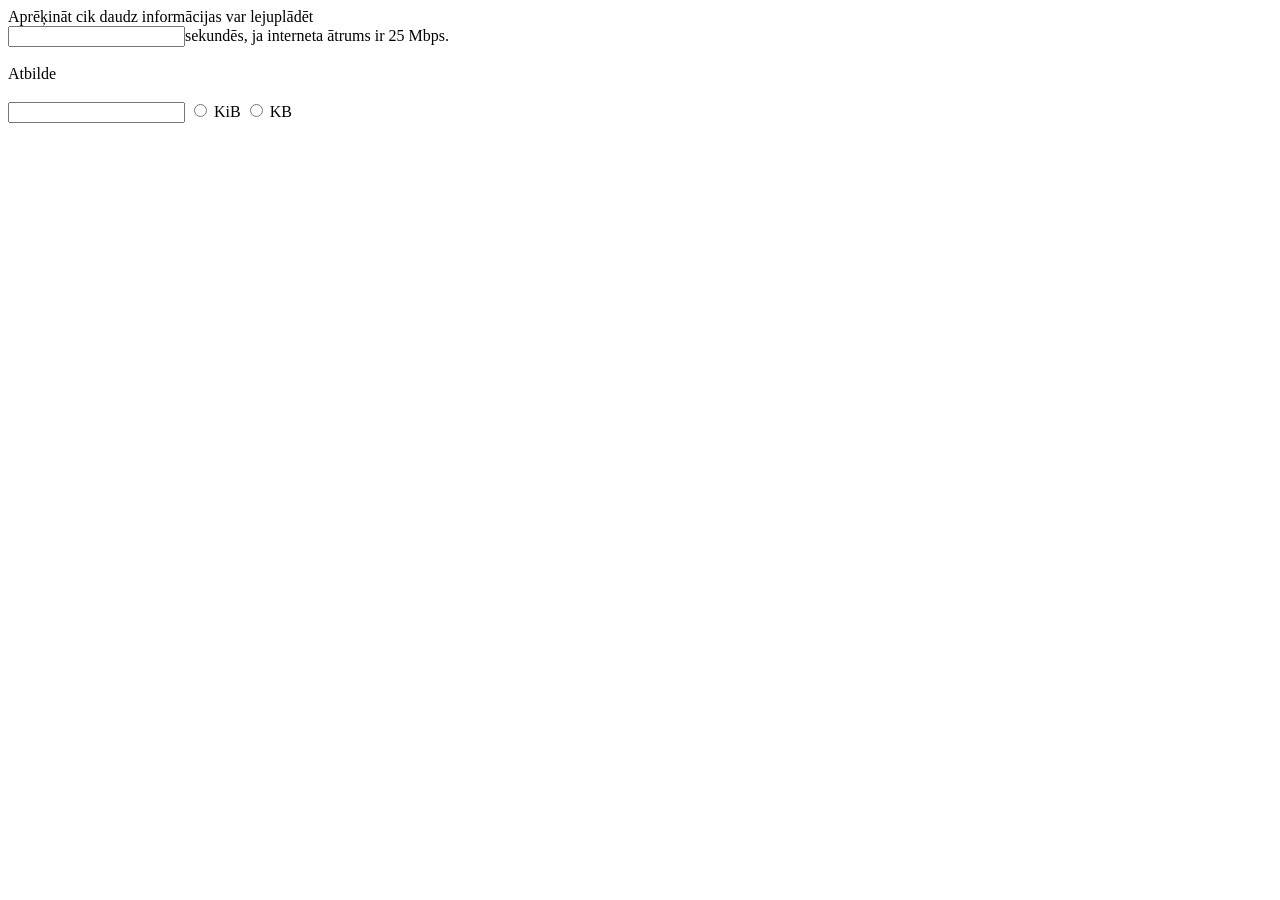
<file: baiti.html>
<!DOCTYPE html>
<!--
Click nbfs://nbhost/SystemFileSystem/Templates/Licenses/license-default.txt to change this license
Click nbfs://nbhost/SystemFileSystem/Templates/ClientSide/html.html to edit this template
-->
<html>
    <head>
        <title>Baiti</title>
        <meta charset="UTF-8">
        <meta name="viewport" content="width=device-width, initial-scale=1.0">
    </head>
    <body>
        <form>
             <label for="sek">Aprēķināt cik daudz informācijas var lejuplādēt</label><br>
  <input type="text" id="sek" name="sek" onfocus="sek.value=''; atb.value=''">sekundēs, ja interneta ātrums ir 25 Mbps.<br>
  <br><label for="atb">Atbilde</label><br><br>
  <input  id="atb" name="atb"> 
  <input type="radio" id="Kib" name="fav_language" onclick="atb.value=3052*sek.value" value="HTML">
  <label for="Kib">KiB</label>
  <input type="radio" id="Kb" name="fav_language" value="GTML" onclick="atb.value=3125*sek.value">
  <label for="Kb">KB</label>
        </form>


    </body>
</html>
</file>
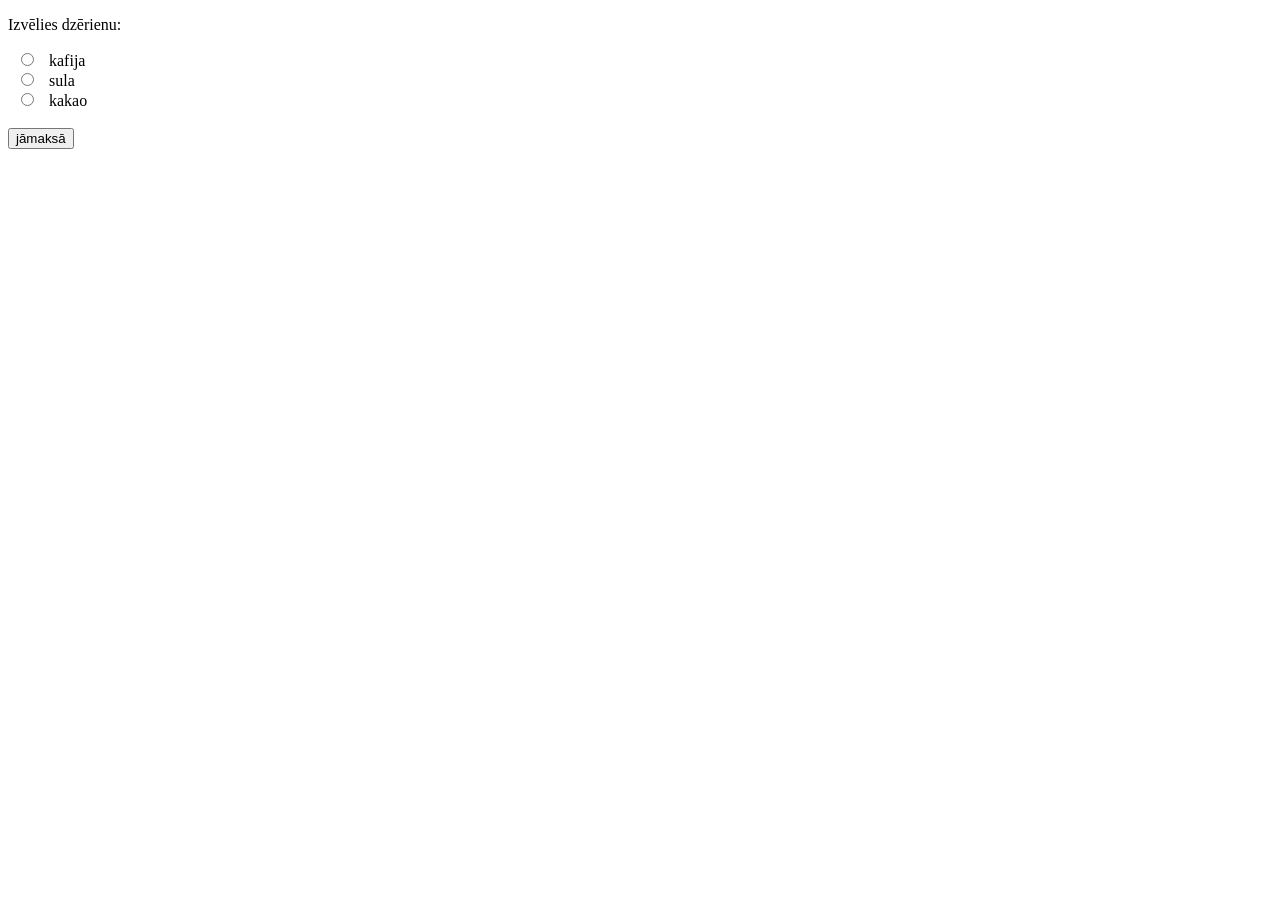
<file: dzer.html>
<!DOCTYPE html>
<html>
<body>
<script>
function maksa(){
	let dz = document.getElementsByTagName('input');
    let sum=0;
    for(i = 0; i < dz.length-1; i++) {
       if(dz[i].checked) sum+=Number(dz[i].value);
    }
    document.getElementById("maksa").innerHTML="Jāmaksā "+sum;
 }   
</script>
<p>Izvēlies dzērienu:</p>
<form>
  <input type="radio" id="kafija" name="drink" value="3.60">
  <label for="kafija">kafija</label><br>
  <input type="radio" id="sula" name="drink" value="2.50">
  <label for="sula">sula</label><br>
  <input type="radio" id="kakao" name="drink" value="3.20">
  <label for="kakao">kakao</label><br><br>
  <input type="button" id="poga" value="jāmaksā" onclick="maksa()">
  <p id="maksa"></p>
</form> 
</body>
</html>
</file>
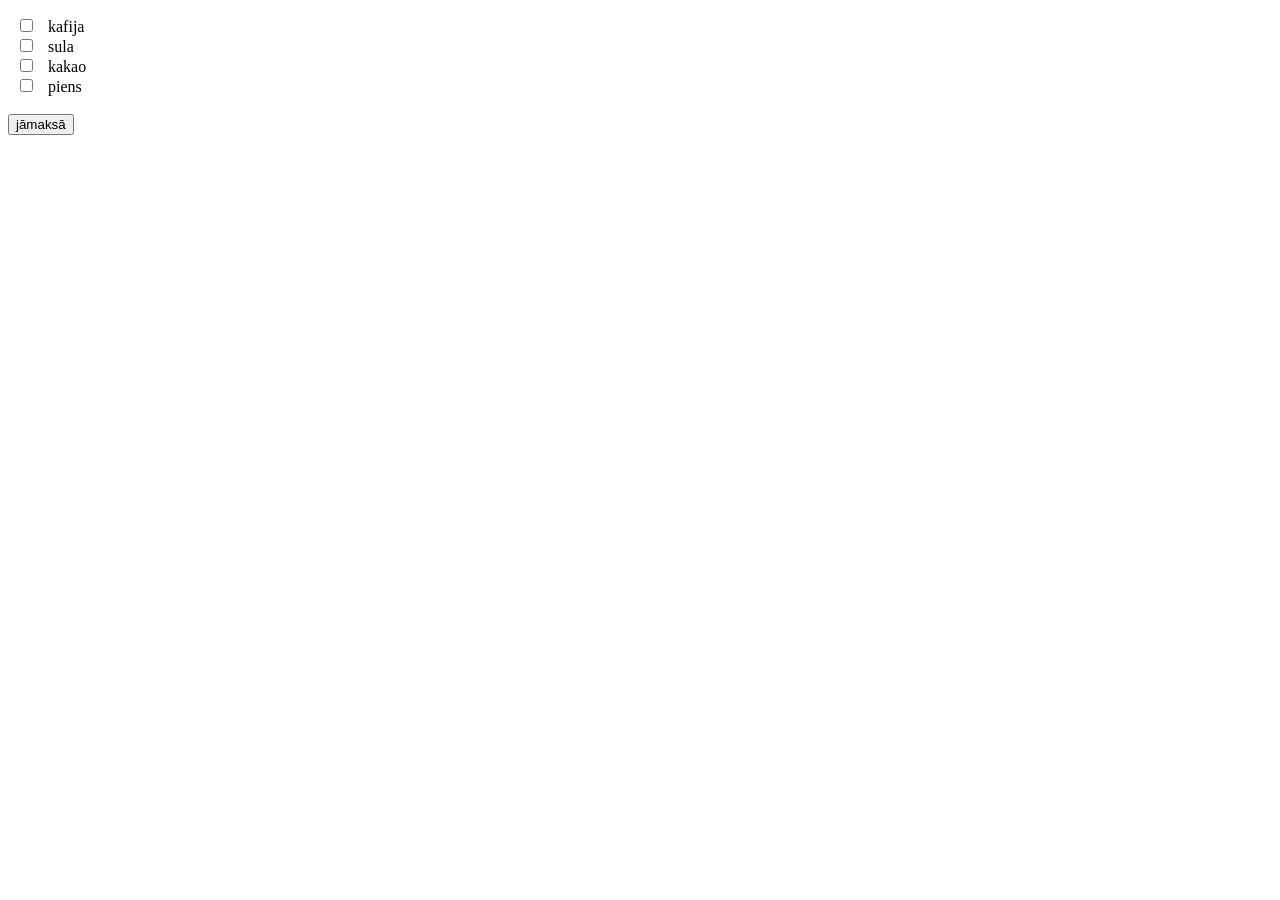
<file: dzerdaudz.html>
<!DOCTYPE html>
<html>
<body>
<script>
function maksa(){
	let dz = document.getElementsByTagName('input');
    let sum=0;
    for(i = 0; i < dz.length-1; i++) {
       if(dz[i].checked) sum+=Number(dz[i].value);
    }
    document.getElementById("maksa").innerHTML="Jāmaksā "+sum;
 }   
</script>
<p id="maksa"></p>
<form>
  <input type="checkbox" id="kafija" name="kafija" value="3.60">
  <label for="kafija">kafija</label><br>
  <input type="checkbox" id="sula"  name="sula" value="2.50">
  <label for="sula">sula</label><br>
  <input type="checkbox" id="kakao" name="kakao" value="3.20">
  <label for="kakao">kakao</label><br>
  <input type="checkbox" id="piens" name="piens" value="56.20">
  <label for="piens">piens</label><br><br>
  <input type="button" id="poga" value="jāmaksā" onclick="maksa()">
</form> 
</body>
</html>
</file>
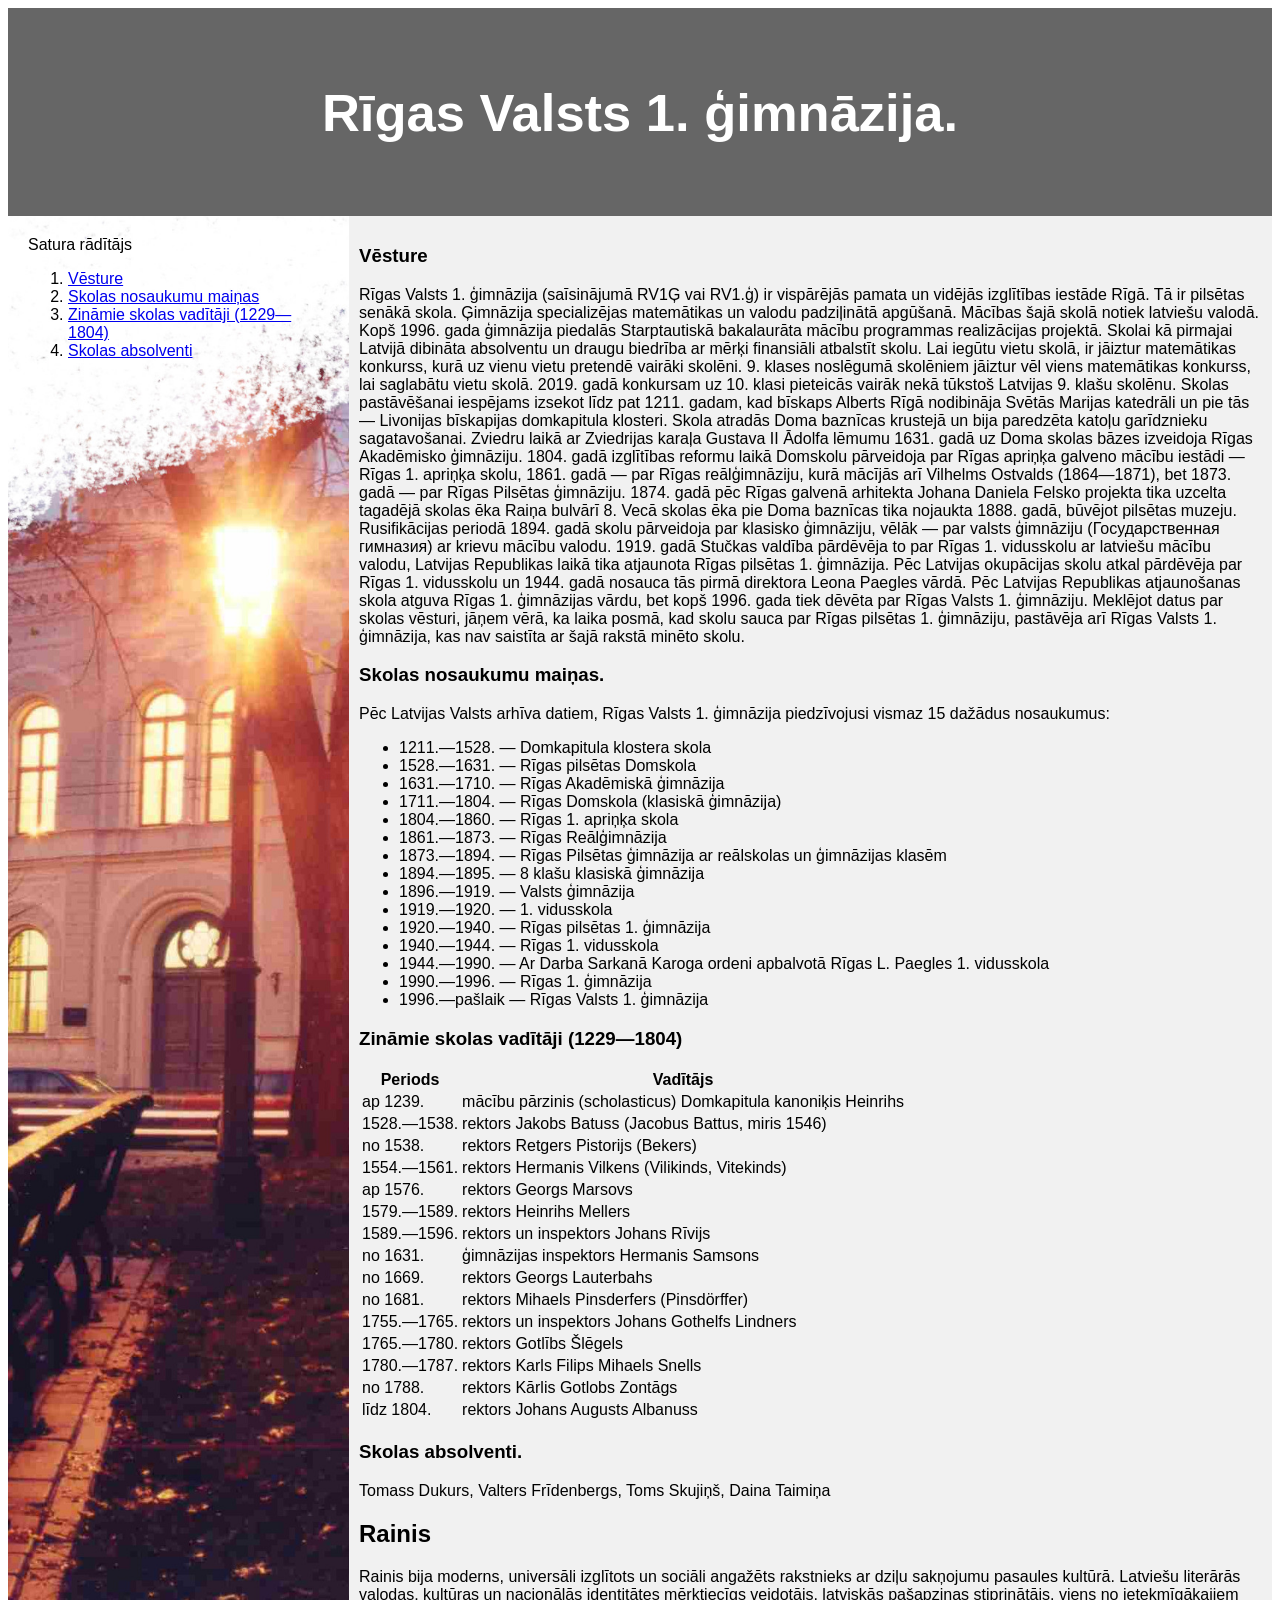
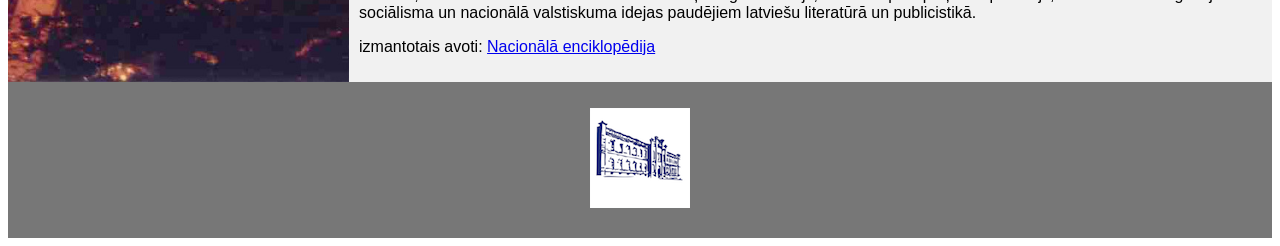
<file: skola.html>
<!DOCTYPE html>
<html lang="en">
<head>
<title>CSS Template</title>
<meta charset="utf-8">
<meta name="viewport" content="width=device-width, initial-scale=1">
<style>
* {
  box-sizing: border-box;
}

body {
  font-family: Arial, Helvetica, sans-serif;
}

/* Style the header */
header {
  background-color: #666;
  padding: 30px;
  text-align: center;
  font-size: 35px;
  color: white;
}

/* Container for flexboxes */
section {
  display: -webkit-flex;
  display: flex;
}

/* Style the navigation menu */
nav {
  -webkit-flex: 1;
  -ms-flex: 1;
  flex: 1;
  background-image: url("images/skola.jpg");
   background-repeat: no-repeat;
  background-position: center;
  background-size: cover;
  padding: 20px;
}

/* Style the list inside the menu */
nav ul {
  list-style-type: none;
  padding: 0;
}

/* Style the content */
article {
  -webkit-flex: 3;
  -ms-flex: 3;
  flex: 3;
  background-color: #f1f1f1;
  padding: 10px;
}

/* Style the footer */
footer {
  background-color: #777;
  padding: 10px;
  text-align: center;
  color: white;
}

/* Responsive layout - makes the menu and the content (inside the section) sit on top of each other instead of next to each other */
@media (max-width: 600px) {
  section {
    -webkit-flex-direction: column;
    flex-direction: column;
  }
}
</style>
</head>
<body>
<header>
  <h2>Rīgas Valsts 1. ģimnāzija.</h2>
</header>

<section>
  <nav>
      Satura rādītājs
    <ol>
      <li><a href="skola.html#ves">Vēsture</a></li>
      <li><a href="skola.html#nos">Skolas nosaukumu maiņas</a></li>
      <li><a href="skola.html#zin">Zināmie skolas vadītāji (1229—1804)</a></li>
      <li><a href="skola.html#abs">Skolas absolventi</a></li>
    </ol>
  </nav>
  
  <article>
    <h1 id="ves">Vēsture</h1>
    <p>Rīgas Valsts 1. ģimnāzija (saīsinājumā RV1Ģ vai RV1.ģ) ir vispārējās pamata un vidējās izglītības iestāde Rīgā. Tā ir pilsētas senākā skola. Ģimnāzija specializējas matemātikas un valodu padziļinātā apgūšanā. Mācības šajā skolā notiek latviešu valodā. Kopš 1996. gada ģimnāzija piedalās Starptautiskā bakalaurāta mācību programmas realizācijas projektā. Skolai kā pirmajai Latvijā dibināta absolventu un draugu biedrība ar mērķi finansiāli atbalstīt skolu. Lai iegūtu vietu skolā, ir jāiztur matemātikas konkurss, kurā uz vienu vietu pretendē vairāki skolēni. 9. klases noslēgumā skolēniem jāiztur vēl viens matemātikas konkurss, lai saglabātu vietu skolā. 2019. gadā konkursam uz 10. klasi pieteicās vairāk nekā tūkstoš Latvijas 9. klašu skolēnu.
Skolas pastāvēšanai iespējams izsekot līdz pat 1211. gadam, kad bīskaps Alberts Rīgā nodibināja Svētās Marijas katedrāli un pie tās — Livonijas bīskapijas domkapitula klosteri. Skola atradās Doma baznīcas krustejā un bija paredzēta katoļu garīdznieku sagatavošanai. Zviedru laikā ar Zviedrijas karaļa Gustava II Ādolfa lēmumu 1631. gadā uz Doma skolas bāzes izveidoja Rīgas Akadēmisko ģimnāziju. 1804. gadā izglītības reformu laikā Domskolu pārveidoja par Rīgas apriņķa galveno mācību iestādi — Rīgas 1. apriņķa skolu, 1861. gadā — par Rīgas reālģimnāziju, kurā mācījās arī Vilhelms Ostvalds (1864—1871), bet 1873. gadā — par Rīgas Pilsētas ģimnāziju. 1874. gadā pēc Rīgas galvenā arhitekta Johana Daniela Felsko projekta tika uzcelta tagadējā skolas ēka Raiņa bulvārī 8. Vecā skolas ēka pie Doma baznīcas tika nojaukta 1888. gadā, būvējot pilsētas muzeju. Rusifikācijas periodā 1894. gadā skolu pārveidoja par klasisko ģimnāziju, vēlāk — par valsts ģimnāziju (Государственная гимназия) ar krievu mācību valodu. 1919. gadā Stučkas valdība pārdēvēja to par Rīgas 1. vidusskolu ar latviešu mācību valodu, Latvijas Republikas laikā tika atjaunota Rīgas pilsētas 1. ģimnāzija. Pēc Latvijas okupācijas skolu atkal pārdēvēja par Rīgas 1. vidusskolu un 1944. gadā nosauca tās pirmā direktora Leona Paegles vārdā. Pēc Latvijas Republikas atjaunošanas skola atguva Rīgas 1. ģimnāzijas vārdu, bet kopš 1996. gada tiek dēvēta par Rīgas Valsts 1. ģimnāziju. Meklējot datus par skolas vēsturi, jāņem vērā, ka laika posmā, kad skolu sauca par Rīgas pilsētas 1. ģimnāziju, pastāvēja arī Rīgas Valsts 1. ģimnāzija, kas nav saistīta ar šajā rakstā minēto skolu.
</p>
<h1 id="nos">Skolas nosaukumu maiņas.</h1>
<p>Pēc Latvijas Valsts arhīva datiem, Rīgas Valsts 1. ģimnāzija piedzīvojusi vismaz 15 dažādus nosaukumus:</p>
<ul>
    <li>1211.—1528. — Domkapitula klostera skola</li>
<li>1528.—1631. — Rīgas pilsētas Domskola</li>
<li>1631.—1710. — Rīgas Akadēmiskā ģimnāzija</li>
<li>1711.—1804. — Rīgas Domskola (klasiskā ģimnāzija)</li>
<li>1804.—1860. — Rīgas 1. apriņķa skola</li>
<li>1861.—1873. — Rīgas Reālģimnāzija</li>
<li>1873.—1894. — Rīgas Pilsētas ģimnāzija ar reālskolas un ģimnāzijas klasēm</li>
<li>1894.—1895. — 8 klašu klasiskā ģimnāzija</li>
<li>1896.—1919. — Valsts ģimnāzija</li>
<li>1919.—1920. — 1. vidusskola</li>
<li>1920.—1940. — Rīgas pilsētas 1. ģimnāzija</li>
<li>1940.—1944. — Rīgas 1. vidusskola</li>
<li>1944.—1990. — Ar Darba Sarkanā Karoga ordeni apbalvotā Rīgas L. Paegles 1. vidusskola</li>
<li>1990.—1996. — Rīgas 1. ģimnāzija</li>
<li>1996.—pašlaik — Rīgas Valsts 1. ģimnāzija</li></ul>

<h1 id="zin">Zināmie skolas vadītāji (1229—1804)</h1><table>
    <tr><th>Periods</th><th>Vadītājs</tr>
    <tr><td>ap 1239.</td><td>mācību pārzinis (scholasticus) Domkapitula kanoniķis Heinrihs</td></tr>
<tr><td>1528.—1538.</td> 	<td>rektors Jakobs Batuss (Jacobus Battus, miris 1546)</td></tr>
<tr><td>no 1538.</td> 	<td>rektors Retgers Pistorijs (Bekers)</td></tr>
<tr><td>1554.—1561.</td> 	<td>rektors Hermanis Vilkens (Vilikinds, Vitekinds)</td></tr>
<tr><td>ap 1576. </td>	<td>rektors Georgs Marsovs</td></tr>
<tr><td>1579.—1589. </td>	<td>rektors Heinrihs Mellers</td></tr>
<tr><td>1589.—1596. </td>	<td>rektors un inspektors Johans Rīvijs</td></tr>
<tr><td>no 1631.</td> 	<td>ģimnāzijas inspektors Hermanis Samsons</td></tr>
<tr><td>no 1669.</td> 	<td>rektors Georgs Lauterbahs</td></tr>
<tr><td>no 1681.</td> 	<td>rektors Mihaels Pinsderfers (Pinsdörffer)</td></tr>
<tr><td>1755.—1765.</td> 	<td>rektors un inspektors Johans Gothelfs Lindners</td></tr>
<tr><td>1765.—1780.</td> 	<td>rektors Gotlībs Šlēgels</td></tr>
<tr><td>1780.—1787.</td> 	<td>rektors Karls Filips Mihaels Snells</td></tr>
<tr><td>no 1788.</td> 	<td>rektors Kārlis Gotlobs Zontāgs</td></tr>
<tr><td>līdz 1804.</td> 	<td>rektors Johans Augusts Albanuss</td></tr>
</table>
<h1 id="abs">Skolas absolventi.</h1>
<p>Tomass Dukurs, Valters Frīdenbergs, Toms Skujiņš, Daina Taimiņa</p>
<h2>Rainis</h2>
<p>Rainis bija moderns, universāli izglītots un sociāli angažēts rakstnieks ar dziļu sakņojumu pasaules kultūrā. Latviešu literārās valodas, kultūras un nacionālās identitātes mērķtiecīgs veidotājs, latviskās pašapziņas stiprinātājs, viens no ietekmīgākajiem sociālisma un nacionālā valstiskuma idejas paudējiem latviešu literatūrā un publicistikā.</p>
<p>izmantotais avoti: <a href="https://enciklopedija.lv/skirklis/55869-Rainis">Nacionālā enciklopēdija</a></p>
  </article>
</section>

<footer>
    <p><a href="https://www.r1g.edu.lv/"><img src="images/logo.png"></a></p>
</footer>

</body>
</html>
</file>
